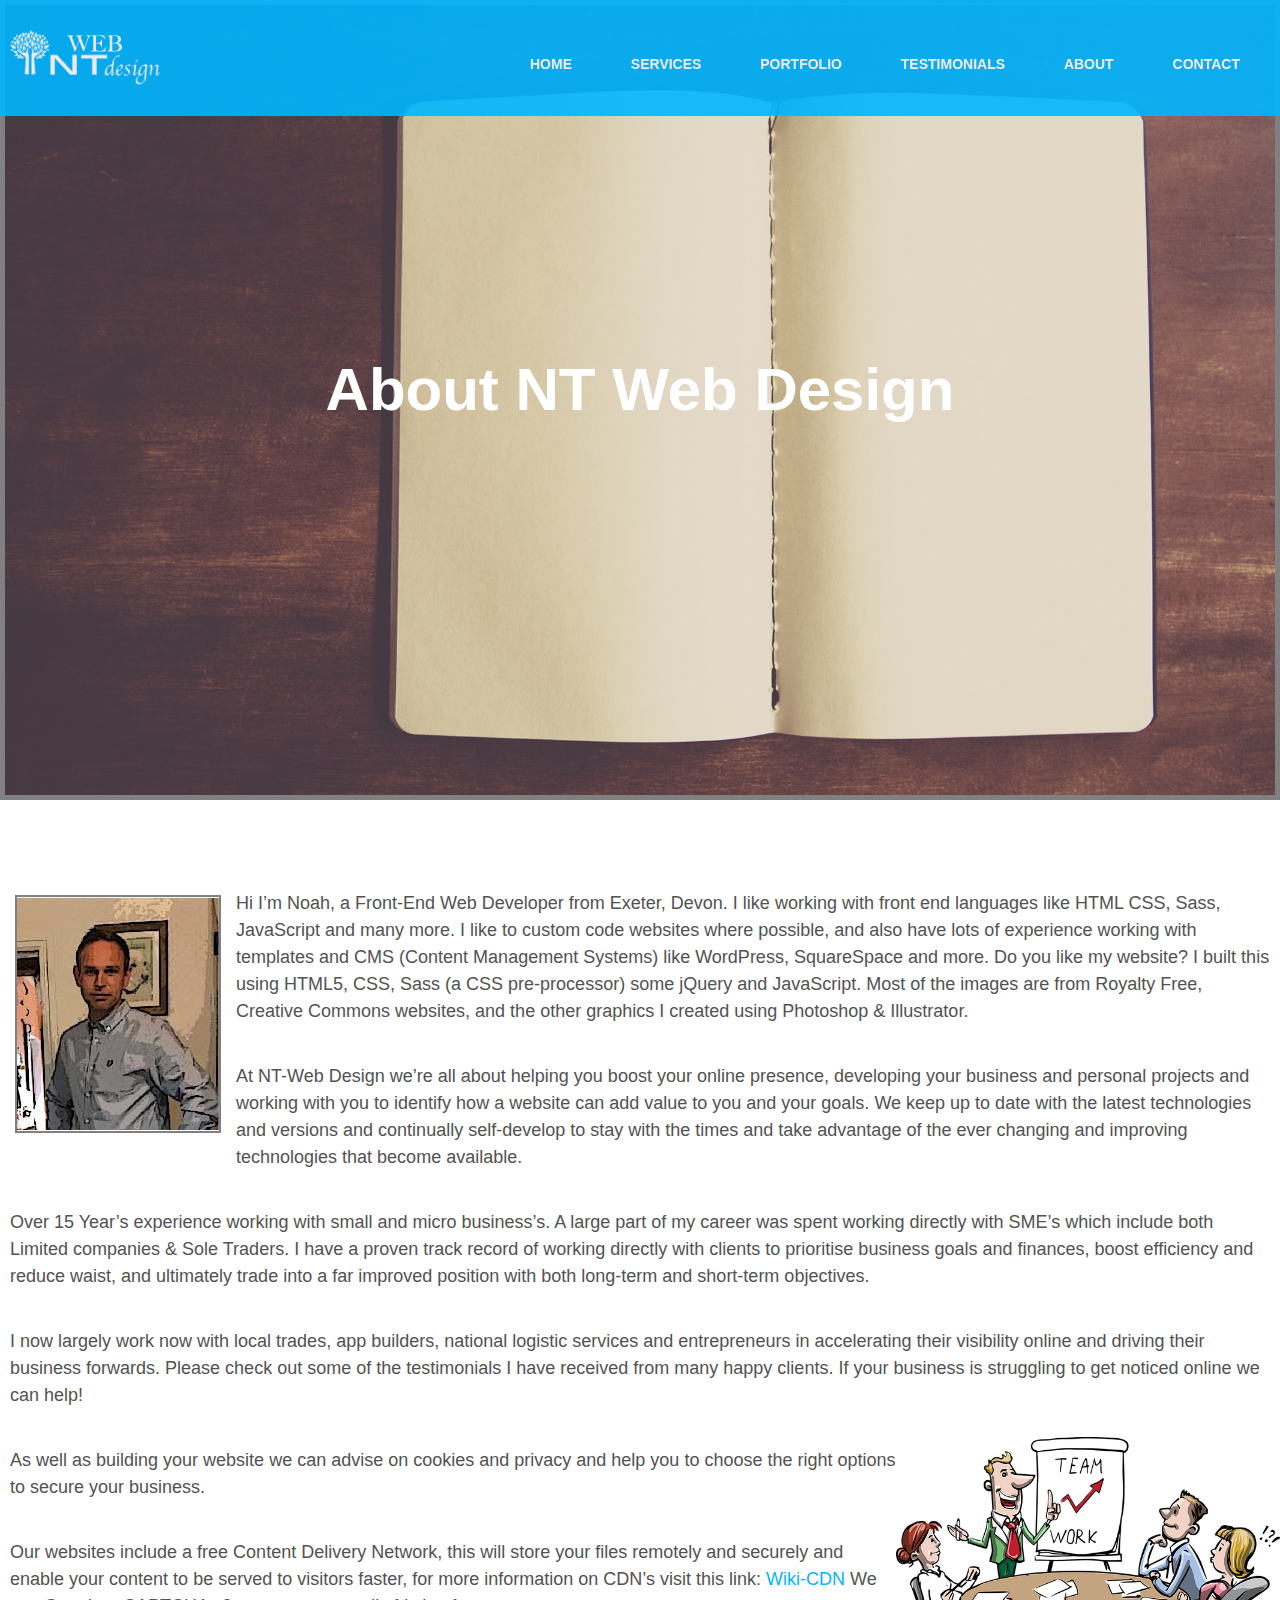
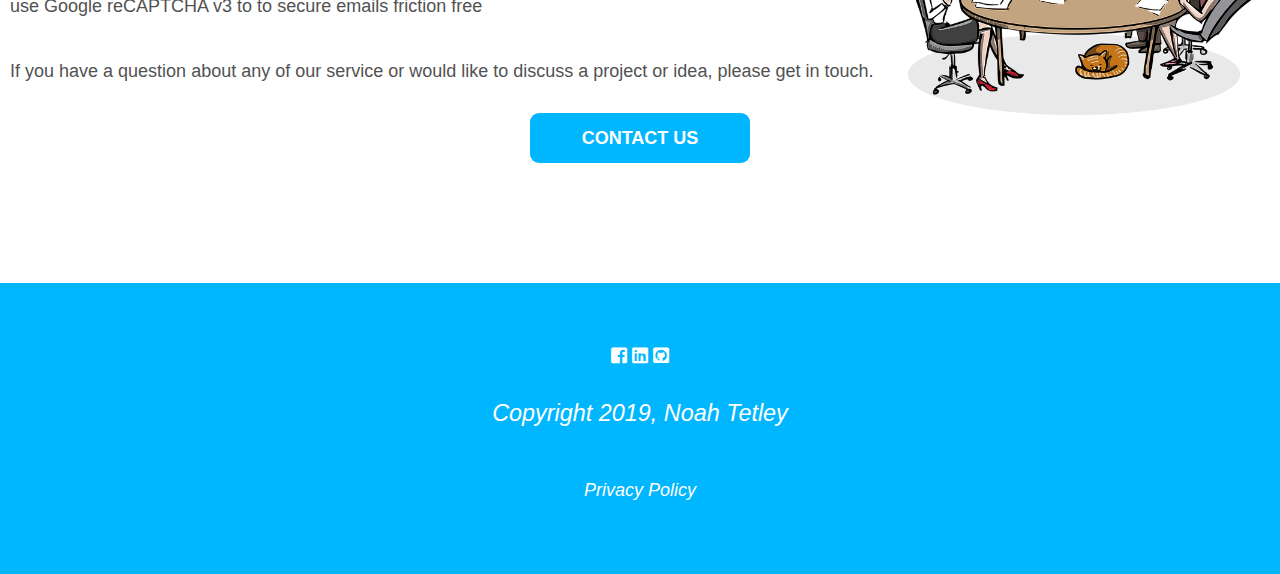
<file: about.html>
<!doctype html>
<html lang="en">
<head>
  <meta charset="utf-8">
  <title>About our web design and development services in Exeter, Devon. Years of expereince working with small business's and projects</title>
  <meta name="viewport" content="width=device-width, initial-scale=1.0">
  <link rel="stylesheet" href="css/styles.css">
  <link href="https://fonts.googleapis.com/css?family=Muli%7CRoboto:400,300,500,700,900" rel="stylesheet">
  <link href="https://fonts.googleapis.com/css?family=Atomic+Age" rel="stylesheet">
  <link href="css/css/fontawesome.min.css" rel="stylesheet">
  <link href="css/css/brands.min.css" rel="stylesheet">
  <link href="css/css/solid.min.css" rel="stylesheet">
</head>
  <body>
    <div class="main-nav" id="navbar">
        <a href="index.html" ><img src="images/ntweb-light.png" class="top-logo" alt="NT Web Design & Development Exeter's Logo"></a>
    <!--hamburger nav menu-->
        <div class="header"></div>
        <input type="checkbox" class="openSidebarMenu" id="openSidebarMenu">
        <label for="openSidebarMenu" class="sidebarIconToggle">
          <span class="spinner diagonal part-1"></span>
          <span class="spinner horizontal"></span>
          <span class="spinner diagonal part-2"></span>
        </label>
        <div class="sidebarMenu" id="menu">
            <ul class="sidebarMenuInner nav-flex">
                <li><a href="index.html">Home</a></li>
                <li><a href="index.html#services">Services</a></li>
                <li><a href="index.html#portfolio">Portfolio</a></li>
                <li><a href="index.html#testimonials">Testimonials</a></li>
                <li><a href="about.html">About</a></li>
                <li><a href="contact.html">Contact</a></li>
            </ul>
       </div>
      </div>

      <header class="about-header">
        <h1>About NT Web Design</h1>
      </header>


    <div class="about-wrapper">
      <div class="about-content">
          <img src="images/noah-profile-effect.jpg" class="profile-img" alt="photo of Noah Tetley front end web developer who works with small businesses">
          <p>Hi I’m Noah, a Front-End Web Developer from Exeter, Devon. I like working with front end languages like HTML CSS, Sass, JavaScript and many more. I like to custom code websites where possible, and also have lots of experience working with templates and CMS (Content Management Systems) like WordPress, SquareSpace and more. Do you like my website? I built this using HTML5, CSS, Sass (a CSS pre-processor) some jQuery and JavaScript. Most of the images are from Royalty Free, Creative Commons websites, and the other graphics I created using Photoshop &amp; Illustrator. </p>
          <p>At NT-Web Design we’re all about helping you boost your online presence, developing your business and personal projects and working with you to identify how a website can add value to you and your goals. We keep up to date with the latest technologies and versions and continually self-develop to stay with the times and take advantage of the ever changing and improving technologies that become available.</p>
          <p>Over 15 Year’s experience working with small and micro business’s. A large part of my career was spent working directly with SME’s which include both Limited companies &amp; Sole Traders. I have a proven track record of working directly with clients to prioritise business goals and finances, boost efficiency and reduce waist, and ultimately trade into a far improved position with both long-term and short-term objectives. </p>
          <p>I now largely work now with local trades, app builders, national logistic services and entrepreneurs in accelerating their visibility online and driving their business forwards. Please check out some of the testimonials I have received from many happy clients. If your business is struggling to get noticed online we can help! </p>
          <img src="images/meeting-1453895_640.png" class="about-img-2" alt="grapic for how a business can achieve success through team work and its web application"> 
          <p>As well as building your website we can advise on cookies and privacy and help you to choose the right options to secure your business. </p>
          <p>Our websites include a free Content Delivery Network, this will store your files remotely and securely and enable your content to be served to visitors faster, for more information on CDN’s visit this link: <a href="https://en.wikipedia.org/wiki/Content_delivery_network" class="wiki-link" target="_blank">Wiki-CDN </a>We use Google reCAPTCHA v3 to to secure emails friction free</p>
          <p>If you have a question about any of our service or would like to discuss a project or idea, please get in touch.</p>
          <div class="custom-btn"><a href="contact.html">Contact us</a></div>
        </div>
      </div>
    <footer>
        <ul>
          <li><a href="https://www.facebook.com/NT-Web-Design-106709707432284/" target="_blank"><i class="fab fa-facebook-square"></i></a></li>
          <!-- <li><a href="#" target="_blank"><i class="fab fa-twitter-square"></i></a></li> -->
          <li><a href="https://linkedin.com/in/noah-tetley-acicm-bb998590" target="_blank"><i class="fab fa-linkedin"></i></a></li>
          <li><a href="https://github.com/tets5441" target="_blank"><i class="fab fa-github-square"></i></a></li>
          <!--  <li><a href="#" target="_blank"><i class="fab fa-instagram"></i></a></li> -->
        </ul>
        <p class="copyright">Copyright 2019, Noah Tetley</p>
        <p><a href="privacy.html">Privacy Policy</a></p> 
    </footer>
    <script src="script.js"></script>
  </body>
</html>
</file>
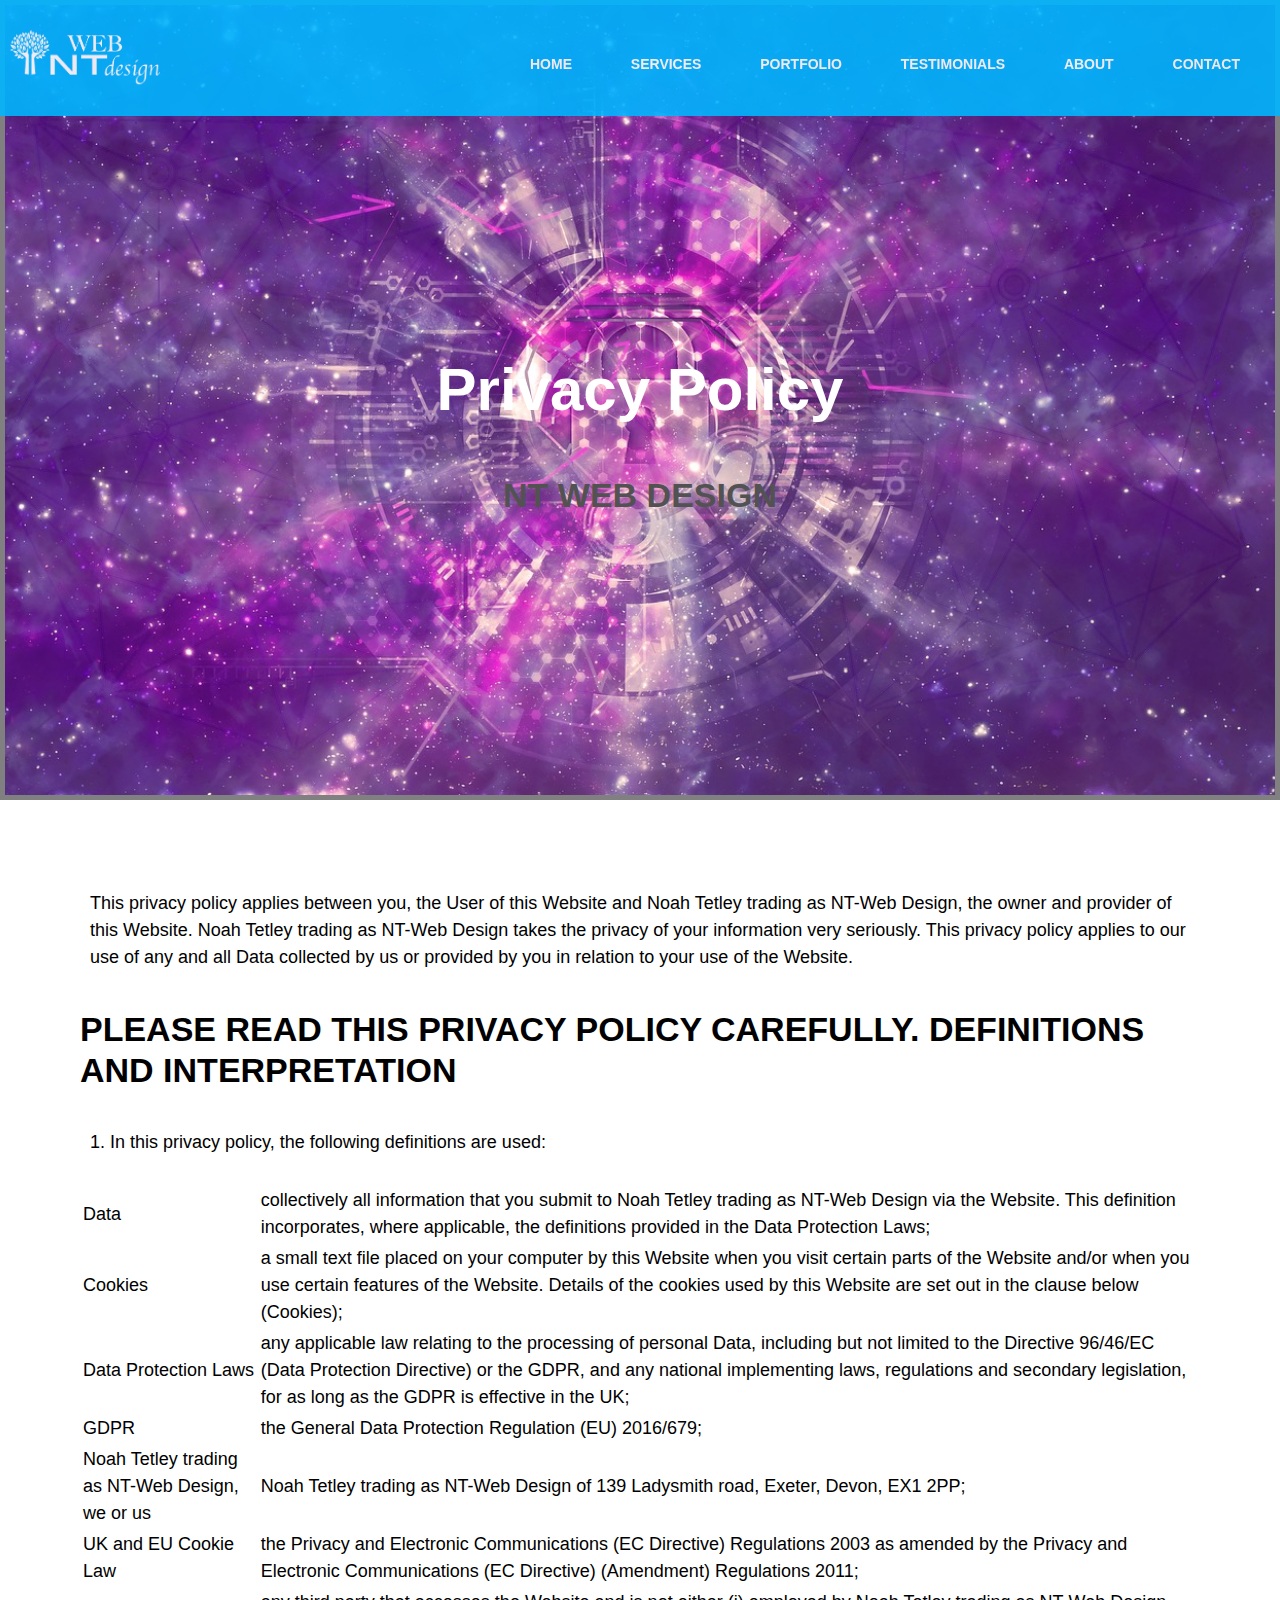
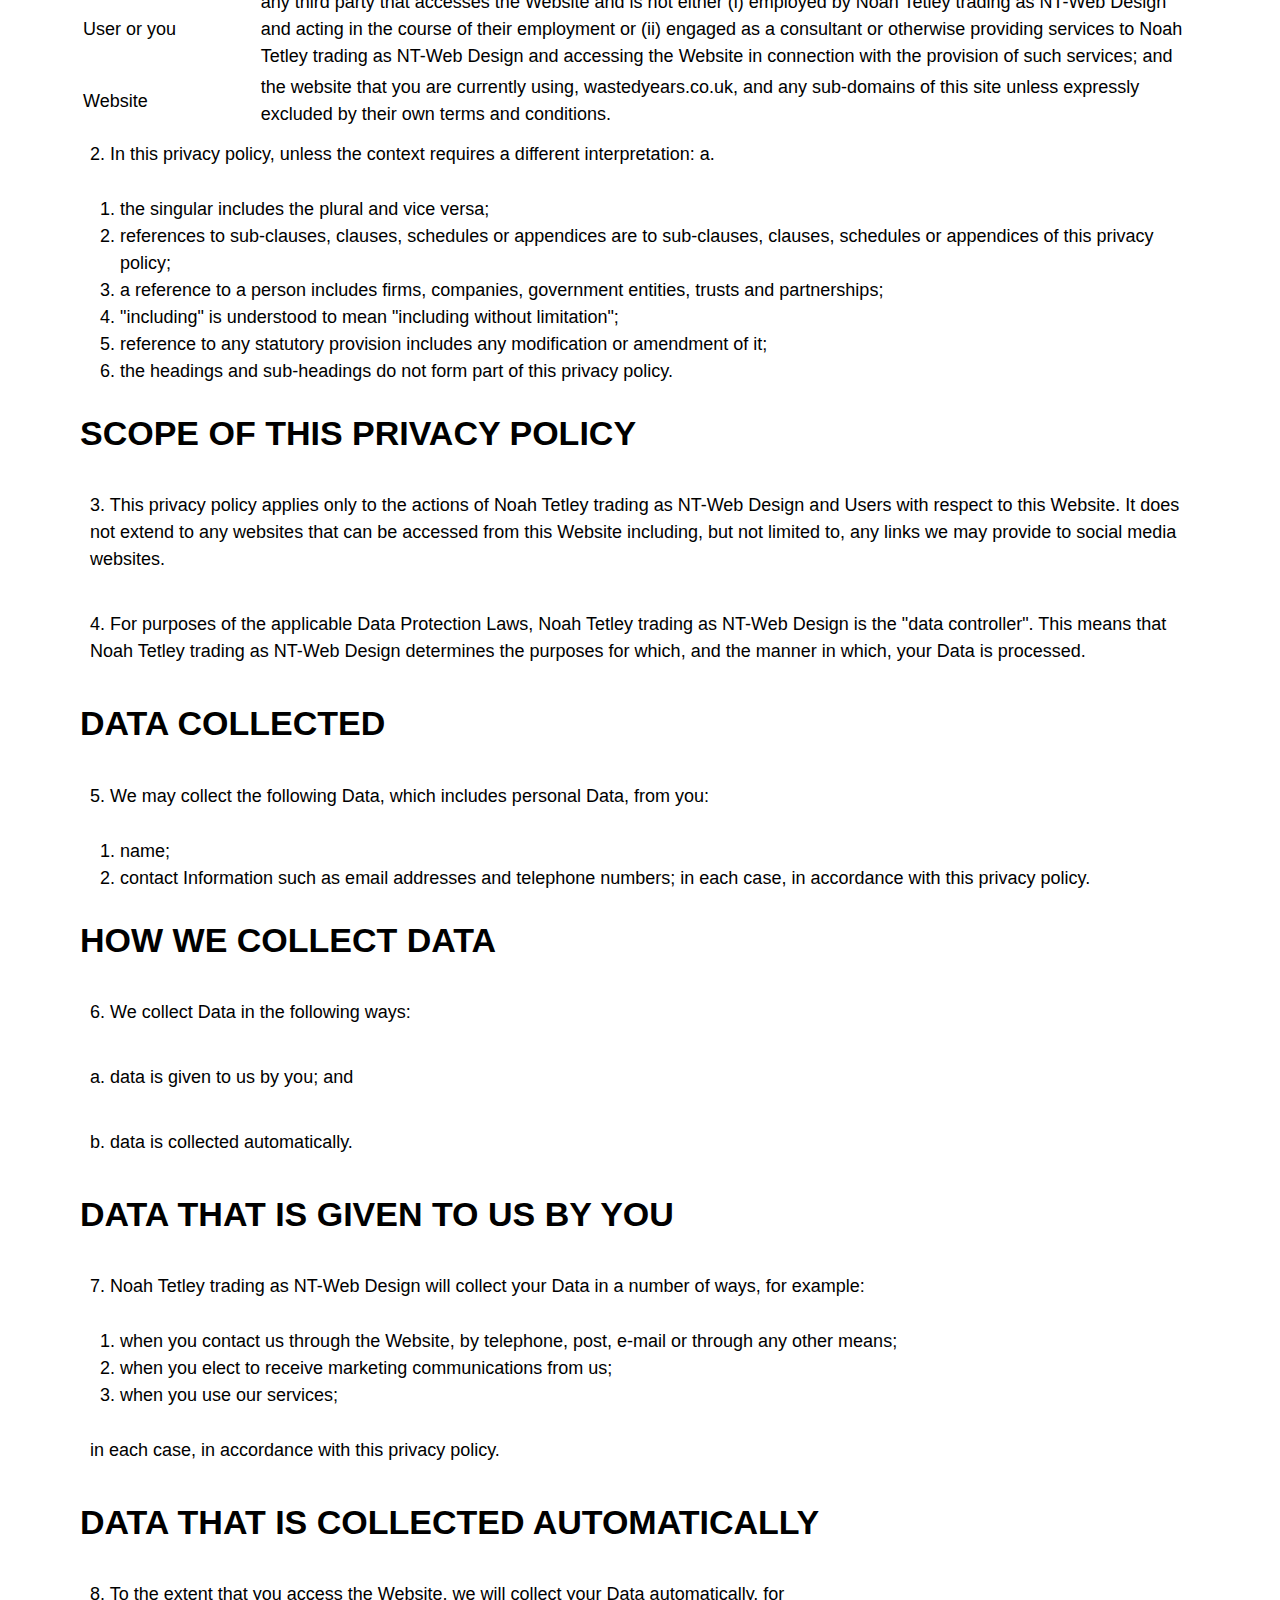
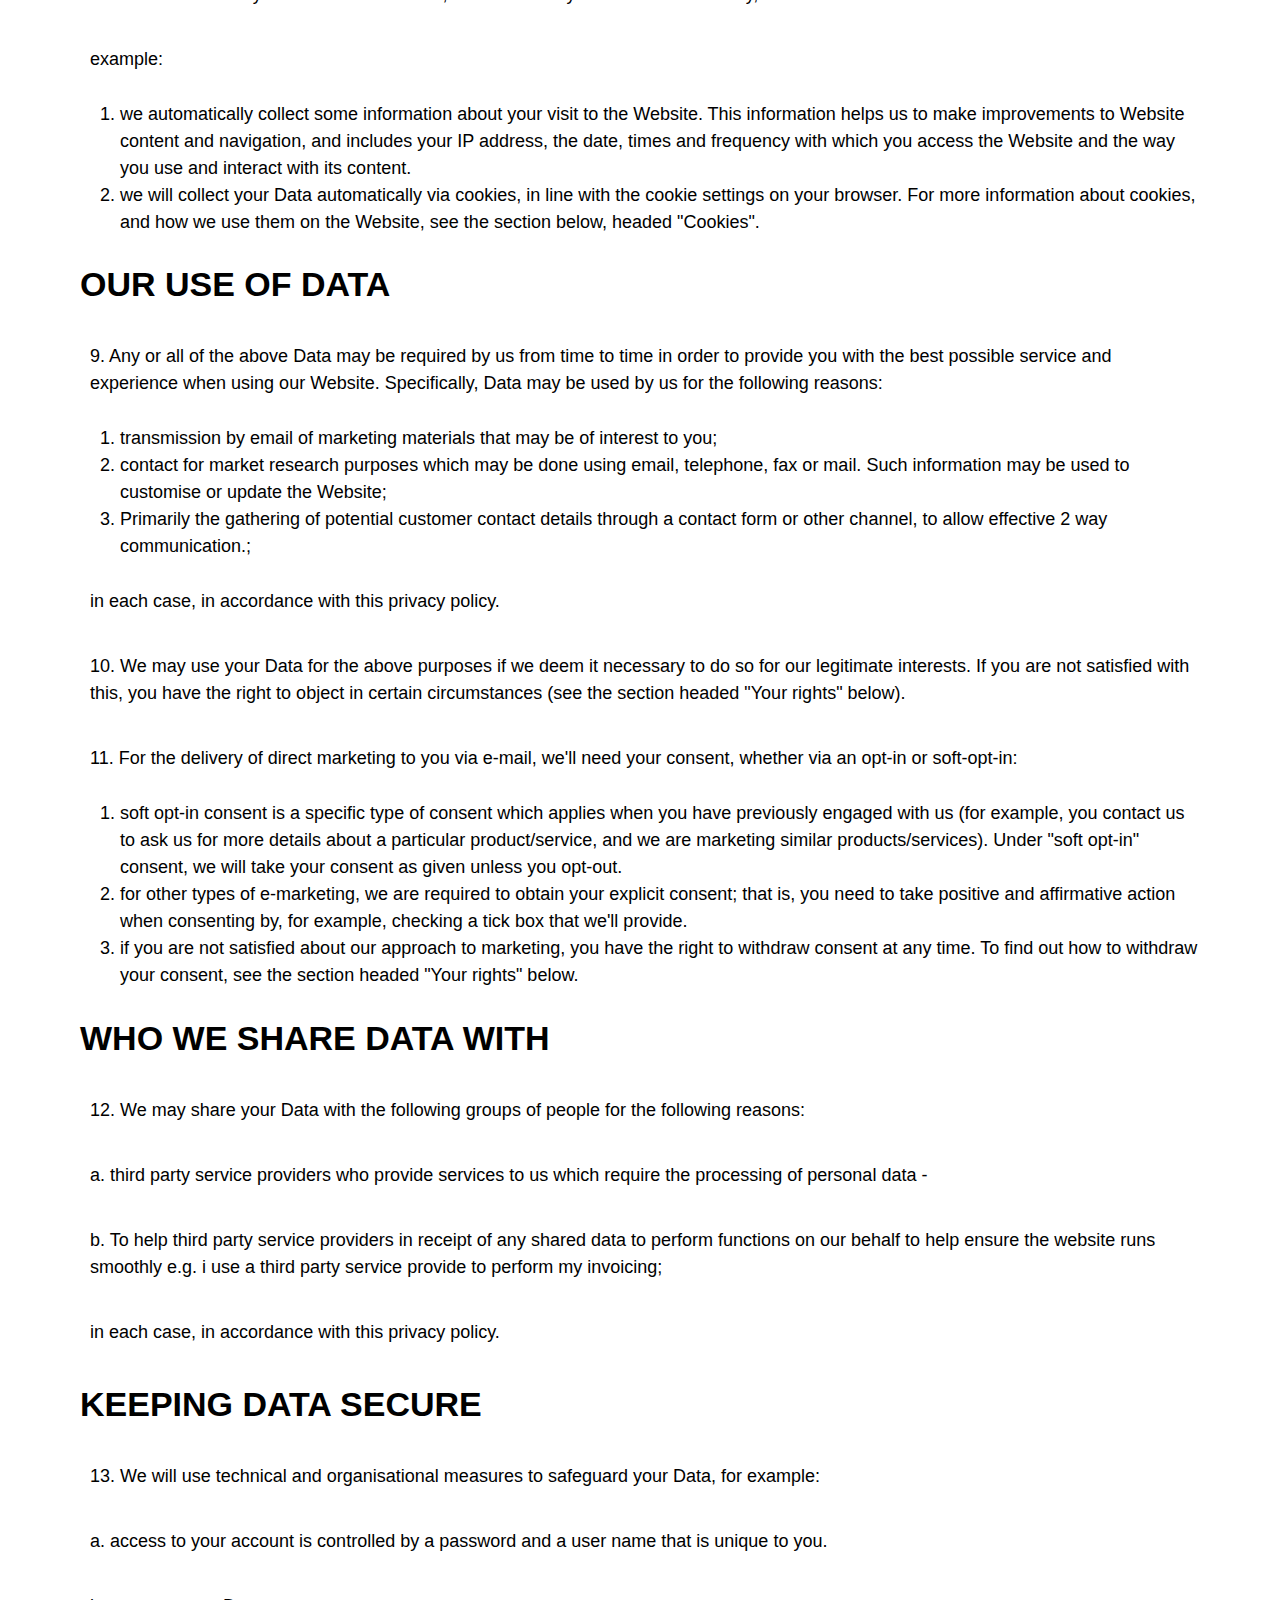
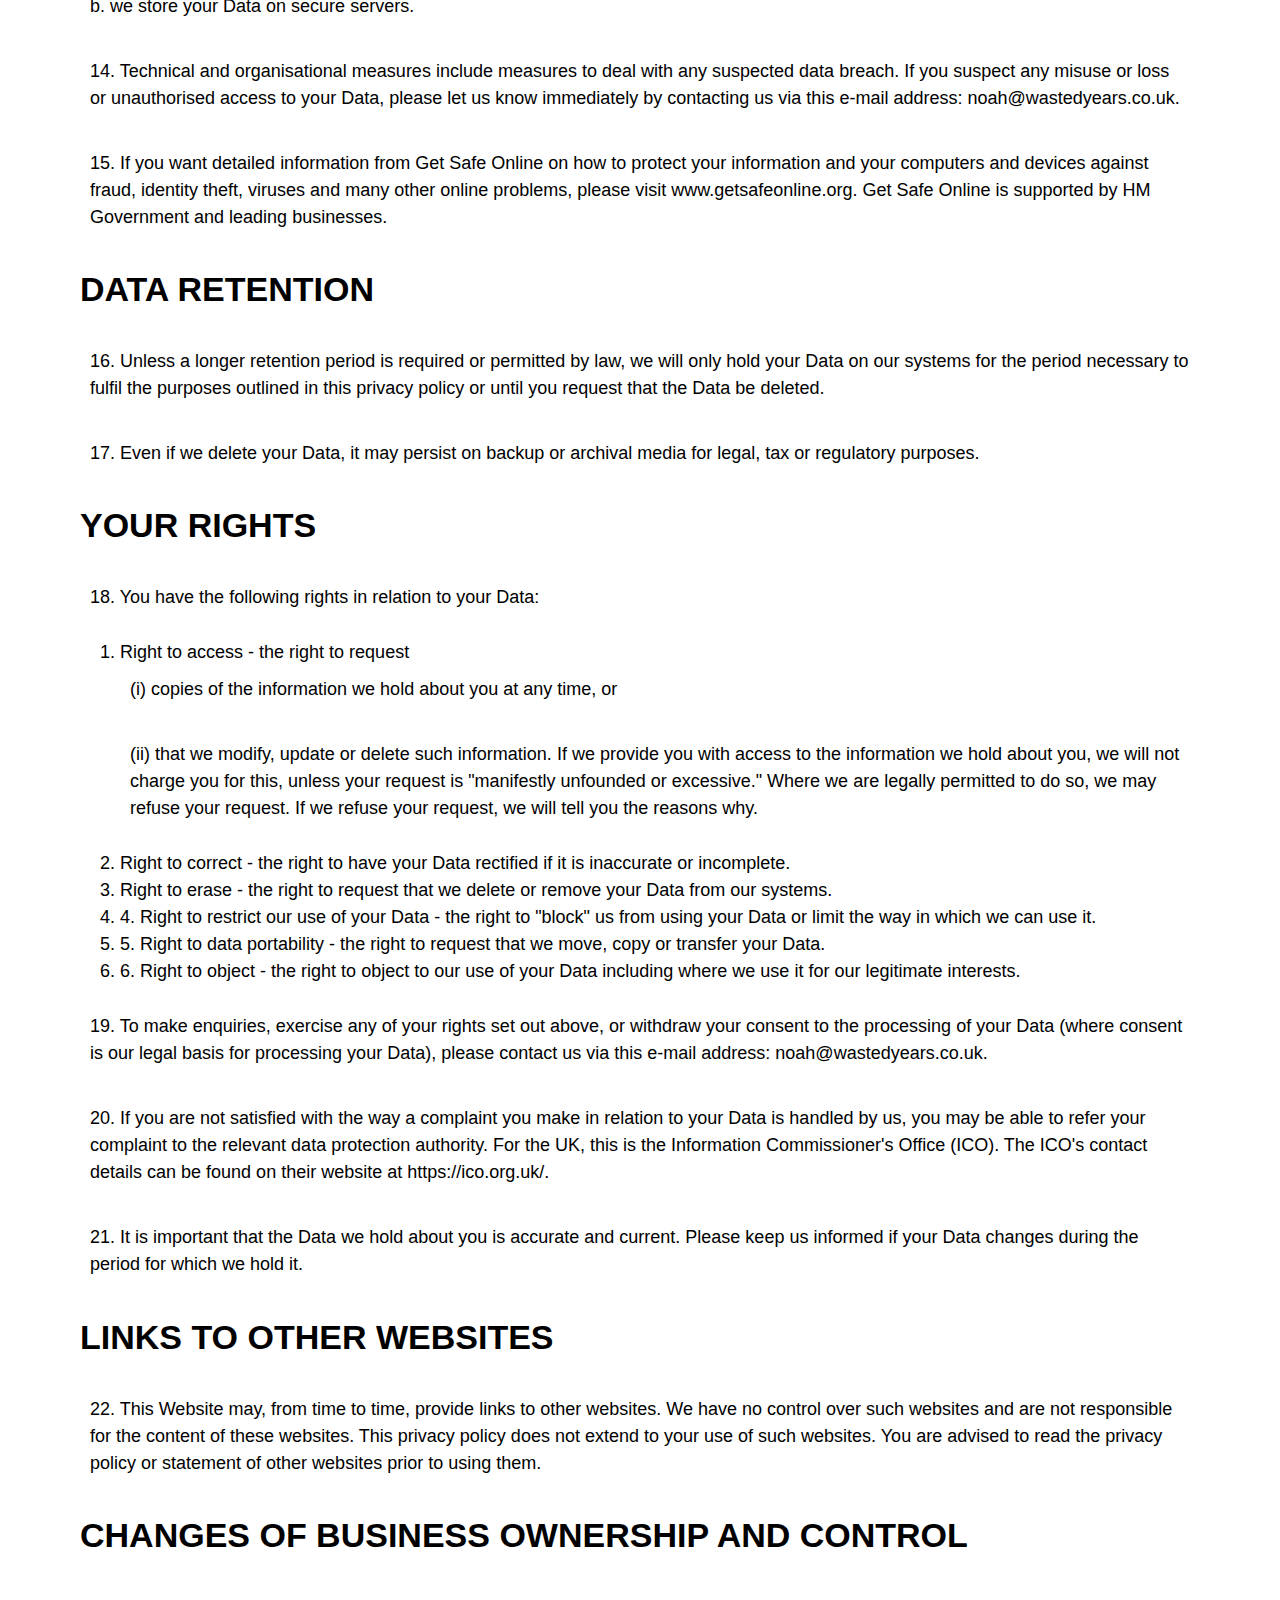
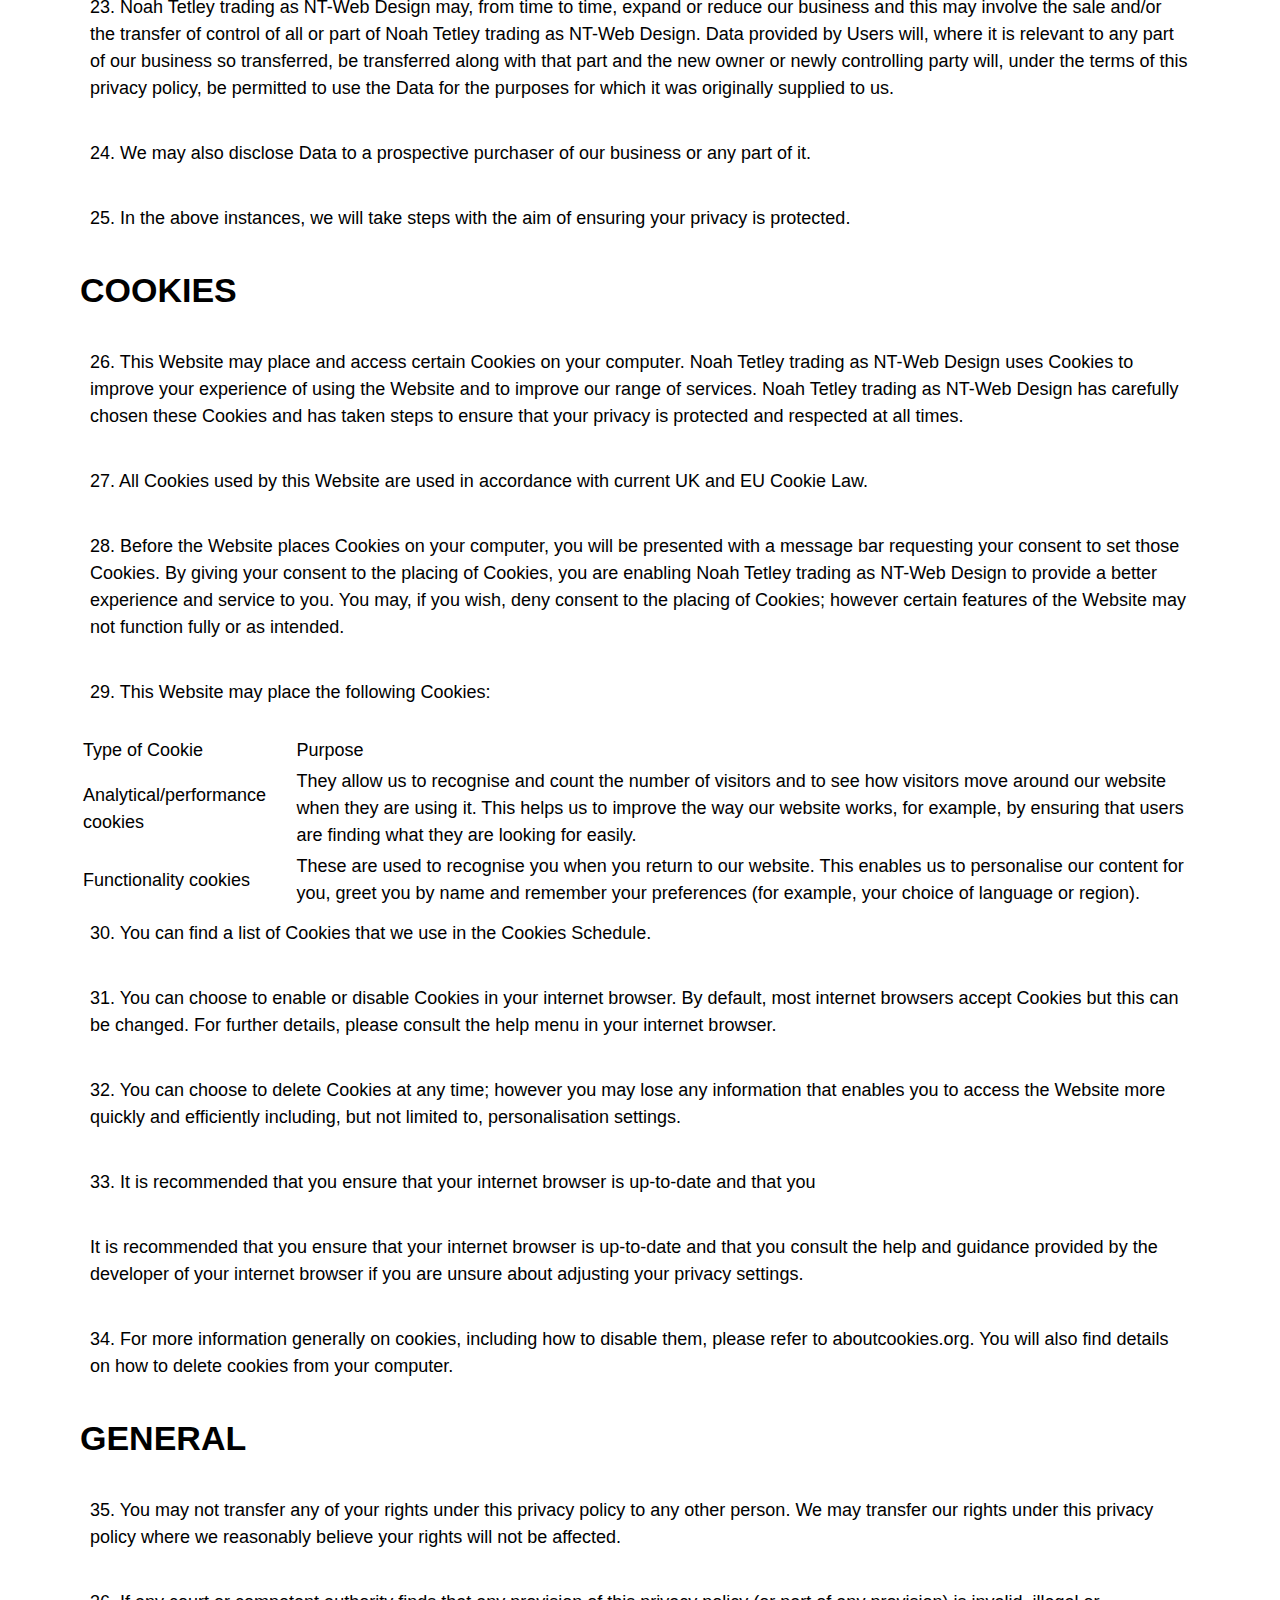
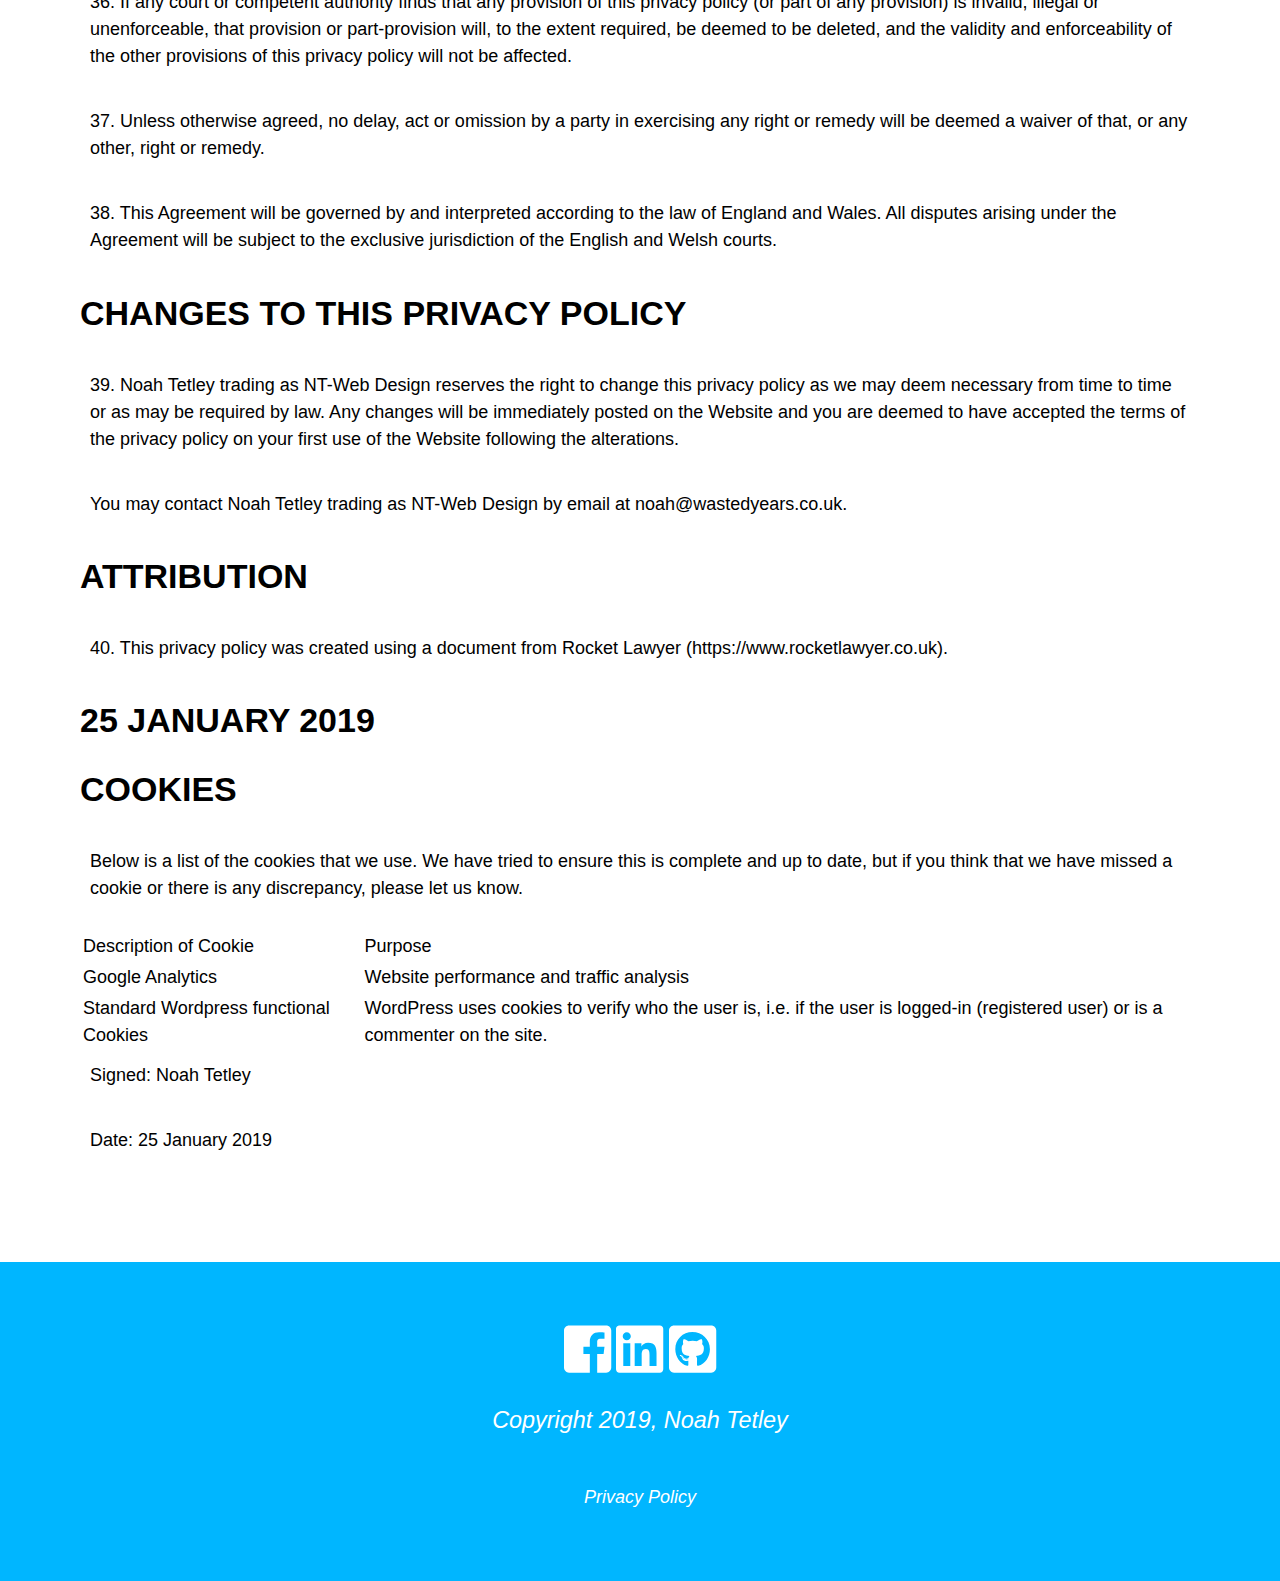
<file: privacy.html>
<!doctype html>
<html lang="en">
<head>
  <meta charset="utf-8">
  <title>NT Web Design Privacy-policy</title>
  <meta name="viewport" content="width=device-width, initial-scale=1.0">
  <link rel="stylesheet" href="css/styles.css">
  <link href="https://fonts.googleapis.com/css?family=Muli%7CRoboto:400,300,500,700,900" rel="stylesheet">
  <link href="https://fonts.googleapis.com/css?family=Atomic+Age" rel="stylesheet">
  <link href="css/css/fontawesome.min.css" rel="stylesheet">
  <link href="css/css/brands.min.css" rel="stylesheet">
  <link href="css/css/solid.min.css" rel="stylesheet">
  <script defer src="js/all.js"></script>
</head>
  <body>
    <div class="main-nav" id="navbar">
        <a href="index.html" ><img src="images/ntweb-light.png" class="top-logo" alt="NT Web Design & Development Exeter's Logo"></a>
    <!--hamburger nav menu-->
        <div class="header"></div>
        <input type="checkbox" class="openSidebarMenu" id="openSidebarMenu">
        <label for="openSidebarMenu" class="sidebarIconToggle">
            <span class="spinner diagonal part-1"></span>
            <span class="spinner horizontal"></span>
            <span class="spinner diagonal part-2"></span>
        </label>
        <div class="sidebarMenu" id="menu">
            <ul class="sidebarMenuInner nav-flex">
                <li><a href="index.html">Home</a></li>
                <li><a href="index.html#services">Services</a></li>
                <li><a href="index.html#portfolio">Portfolio</a></li>
                <li><a href="index.html#testimonials">Testimonials</a></li>
                <li><a href="about.html">About</a></li>
                <li><a href="contact.html">Contact</a></li>
            </ul>
        </div>
    </div>
        <header class="privacy-bg">
            <div class="privacy-headings">
                <h1>Privacy Policy</h1>
                <h2>NT Web Design</h2>
            </div>
        </header>
    </div>
    <div class="privacy-text">
        <p>This privacy policy applies between you, the User of this Website and Noah Tetley trading as NT-Web Design, the owner and provider of this Website. Noah Tetley trading as NT-Web Design takes the privacy of your information very seriously. This privacy policy applies to our use of any and all Data collected by us or provided by you in relation to your use of the Website. </p>
        <h2>Please read this privacy policy carefully. Definitions and interpretation </h2>
        <p>1. In this privacy policy, the following definitions are used: </p>
        <table>
            <tr>
                <td>Data</td>
                <td>collectively all information that you submit to Noah Tetley trading as NT-Web Design via the Website. This definition incorporates, where applicable, the definitions provided in the Data Protection Laws; </td>
            </tr>
            <tr>
                <td>Cookies</td>
                <td>a small text file placed on your computer by this Website when you visit certain parts of the Website and/or when you use certain features of the Website. Details of the cookies used by this Website are set out in the clause below (Cookies); </td>
            </tr>
            <tr>
                <td>Data Protection Laws </td>
                <td>any applicable law relating to the processing of personal Data, including but not limited to the Directive 96/46/EC (Data Protection Directive) or the GDPR, and any national implementing laws, regulations and secondary legislation, for as long as the GDPR is effective in the UK; </td>
            </tr>
            <tr>
                <td>GDPR</td>
                <td>the General Data Protection Regulation (EU) 2016/679; </td>
            </tr>
            <tr>
                <td>Noah Tetley trading as NT-Web Design, we or us </td>
                <td>Noah Tetley trading as NT-Web Design of 139 Ladysmith road, Exeter, Devon, EX1 2PP;</td>
            </tr>
            <tr>
                <td>UK and EU Cookie Law </td>
                <td>the Privacy and Electronic Communications (EC Directive) Regulations 2003 as amended by the Privacy and Electronic Communications (EC Directive) (Amendment) Regulations 2011; </td>
            </tr>
            <tr>
                <td>User or you </td>
                <td>any third party that accesses the Website and is not either (i) employed by Noah Tetley trading as NT-Web Design and acting in the course of their employment or (ii) engaged as a consultant or otherwise providing services to Noah Tetley trading as NT-Web Design and accessing the Website in connection with the provision of such services; and </td>
            </tr>
             <tr>
                <td>Website</td>
                <td>the website that you are currently using, wastedyears.co.uk, and any sub-domains of this site unless expressly excluded by their own terms and conditions. </td>
            </tr>
        </table>
        <p>2. In this privacy policy, unless the context requires a different interpretation: a. </p>
        <ol>
            <li>the singular includes the plural and vice versa; </li>
            <li>references to sub-clauses, clauses, schedules or appendices are to sub-clauses, clauses, schedules or appendices of this privacy policy; </li>
            <li>a reference to a person includes firms, companies, government entities, trusts and partnerships; </li>
            <li>"including" is understood to mean "including without limitation"; </li>
            <li>reference to any statutory provision includes any modification or amendment of it; </li>
            <li>the headings and sub-headings do not form part of this privacy policy. </li>
        </ol>
        <h2>Scope of this privacy policy </h2>
        <p>3.	This privacy policy applies only to the actions of Noah Tetley trading as NT-Web Design and Users with respect to this Website. It does not extend to any websites that can be accessed from this Website including, but not limited to, any links we may provide to social media websites. </p>
        <p>4.	For purposes of the applicable Data Protection Laws, Noah Tetley trading as NT-Web Design is the "data controller". This means that Noah Tetley trading as NT-Web Design determines the purposes for which, and the manner in which, your Data is processed. </p>
        <h2>Data collected </h2>
        <p>5. We may collect the following Data, which includes personal Data, from you: </p>
        <ol>
            <li>name;</li>
            <li>contact Information such as email addresses and telephone numbers; in each case, in accordance with this privacy policy. </li>
        </ol>
        <h2>How we collect Data </h2>
        <p>6. We collect Data in the following ways:</p>
        <p>a. data is given to us by you; and</p>
        <p>b. data is collected automatically. </p>
        <h2>Data that is given to us by you </h2>
        <p>7. Noah Tetley trading as NT-Web Design will collect your Data in a number of ways, for example: </p>
        <ol>
            <li>when you contact us through the Website, by telephone, post, e-mail or through any other means; </li>
            <li>when you elect to receive marketing communications from us; </li>
            <li>when you use our services; </li>
        </ol>
        <p>in each case, in accordance with this privacy policy. </p>
        <h2>Data that is collected automatically </h2>
        <p>8. To the extent that you access the Website, we will collect your Data automatically, for </p>
        <p>example:</p>
        <ol>
            <li>we automatically collect some information about your visit to the Website. This information helps us to make improvements to Website content and navigation, and includes your IP address, the date, times and frequency with which you access the Website and the way you use and interact with its content. </li>
            <li>we will collect your Data automatically via cookies, in line with the cookie settings on your browser. For more information about cookies, and how we use them on the Website, see the section below, headed "Cookies". </li>
        </ol>
        <h2>Our use of Data </h2>
        <p>9.	Any or all of the above Data may be required by us from time to time in order to provide you with the best possible service and experience when using our Website. Specifically, Data may be used by us for the following reasons: </p>
        <ol>
            <li>transmission by email of marketing materials that may be of interest to you; </li>
            <li>contact for market research purposes which may be done using email, telephone, fax or mail. Such information may be used to customise or update the Website; </li>
            <li>Primarily the gathering of potential customer contact details through a contact form or other channel, to allow effective 2 way communication.; </li>
        </ol>
        <p>in each case, in accordance with this privacy policy. </p>
        <p>10.	We may use your Data for the above purposes if we deem it necessary to do so for our legitimate interests. If you are not satisfied with this, you have the right to object in certain circumstances (see the section headed "Your rights" below). </p>
        <p>11.	For the delivery of direct marketing to you via e-mail, we'll need your consent, whether via an opt-in or soft-opt-in: </p>
        <ol>
            <li>soft opt-in consent is a specific type of consent which applies when you have previously engaged with us (for example, you contact us to ask us for more details about a particular product/service, and we are marketing similar products/services). Under "soft opt-in" consent, we will take your consent as given unless you opt-out. </li>
            <li>for other types of e-marketing, we are required to obtain your explicit consent; that is, you need to take positive and affirmative action when consenting by, for example, checking a tick box that we'll provide. </li>
            <li>if you are not satisfied about our approach to marketing, you have the right to withdraw consent at any time. To find out how to withdraw your consent, see the section headed "Your rights" below. </li>
        </ol>
        <h2>Who we share Data with </h2>
        <p>12. We may share your Data with the following groups of people for the following reasons: </p>
        <p>a. third party service providers who provide services to us which require the processing of personal data - </p>
        <p>b. To help third party service providers in receipt of any shared data to perform functions on our behalf to help ensure the website runs smoothly e.g. i use a third party service provide to perform my invoicing; </p>
        <p>in each case, in accordance with this privacy policy. </p>
        <h2>Keeping Data secure </h2>
        <p>13.	We will use technical and organisational measures to safeguard your Data, for example:</p>
        <p>a. access to your account is controlled by a password and a user name that is unique to you. </p>
        <p>b. we store your Data on secure servers. </p>
        <p>14.	Technical and organisational measures include measures to deal with any suspected data breach. If you suspect any misuse or loss or unauthorised access to your Data, please let us know immediately by contacting us via this e-mail address: noah@wastedyears.co.uk. </p>
        <p>15.	If you want detailed information from Get Safe Online on how to protect your information and your computers and devices against fraud, identity theft, viruses and many other online problems, please visit www.getsafeonline.org. Get Safe Online is supported by HM Government and leading businesses. </p>
        <h2>Data retention </h2>
        <p>16.	Unless a longer retention period is required or permitted by law, we will only hold your Data on our systems for the period necessary to fulfil the purposes outlined in this privacy policy or until you request that the Data be deleted. </p>
        <p>17.	Even if we delete your Data, it may persist on backup or archival media for legal, tax or regulatory purposes. </p>
        <h2>Your rights </h2>
        <p>18.	You have the following rights in relation to your Data: </p>
        <ol>
            <li>Right to access - the right to request </li>
                <p>(i) copies of the information we hold about you at any time, or </p>
                <p>(ii) that we modify, update or delete such information. If we provide you with access to the information we hold about you, we will not charge you for this, unless your request is "manifestly unfounded or excessive." Where we are legally permitted to do so, we may refuse your request. If we refuse your request, we will tell you the reasons why. </p>
            <li>Right to correct - the right to have your Data rectified if it is inaccurate or incomplete. </li>
            <li>Right to erase - the right to request that we delete or remove your Data from our systems. </li>
            <li>4.	Right to restrict our use of your Data - the right to "block" us from using your Data or limit the way in which we can use it. </li>
            <li>5.	Right to data portability - the right to request that we move, copy or transfer your Data. </li>
            <li>6.	Right to object - the right to object to our use of your Data including where we use it for our legitimate interests. </li>
        </ol>
        <P>19.	To make enquiries, exercise any of your rights set out above, or withdraw your consent to the processing of your Data (where consent is our legal basis for processing your Data), please contact us via this e-mail address: noah@wastedyears.co.uk. </P>
        <p>20.	If you are not satisfied with the way a complaint you make in relation to your Data is handled by us, you may be able to refer your complaint to the relevant data protection authority. For the UK, this is the Information Commissioner's Office (ICO). The ICO's contact details can be found on their website at https://ico.org.uk/. </p>
        <p>21.	It is important that the Data we hold about you is accurate and current. Please keep us informed if your Data changes during the period for which we hold it. </p>
        <h2>Links to other websites </h2>
        <p>22. This Website may, from time to time, provide links to other websites. We have no control over such websites and are not responsible for the content of these websites. This privacy policy does not extend to your use of such websites. You are advised to read the privacy policy or statement of other websites prior to using them. </p>
        <h2>Changes of business ownership and control </h2>
        <P>23.	Noah Tetley trading as NT-Web Design may, from time to time, expand or reduce our business and this may involve the sale and/or the transfer of control of all or part of Noah Tetley trading as NT-Web Design. Data provided by Users will, where it is relevant to any part of our business so transferred, be transferred along with that part and the new owner or newly controlling party will, under the terms of this privacy policy, be permitted to use the Data for the purposes for which it was originally supplied to us. </P>
        <p>24.	We may also disclose Data to a prospective purchaser of our business or any part of it. </p>
        <p>25.	In the above instances, we will take steps with the aim of ensuring your privacy is protected. </p>
        <h2>Cookies </h2>
        <p>26.	This Website may place and access certain Cookies on your computer. Noah Tetley trading as NT-Web Design uses Cookies to improve your experience of using the Website and to improve our range of services. Noah Tetley trading as NT-Web Design has carefully chosen these Cookies and has taken steps to ensure that your privacy is protected and respected at all times. </p>
        <p>27.	All Cookies used by this Website are used in accordance with current UK and EU Cookie Law. </p>
        <p>28.	Before the Website places Cookies on your computer, you will be presented with a message bar requesting your consent to set those Cookies. By giving your consent to the placing of Cookies, you are enabling Noah Tetley trading as NT-Web Design to provide a better experience and service to you. You may, if you wish, deny consent to the placing of Cookies; however certain features of the Website may not function fully or as intended. </p>
        <p>29.	This Website may place the following Cookies: </p>
        <table>
            <tr>
                <td>Type of Cookie </td>
                <td>Purpose </td>
            </tr>
            <tr>
                <td>Analytical/performance cookies  </td>
                <td>They allow us to recognise and count the number of visitors and to see how visitors move around our website when they are using it. This helps us to improve the way our website works, for example, by ensuring that users are finding what they are looking for easily. </td>
            </tr>
            <tr>
                <td>Functionality cookies  </td>
                <td>These are used to recognise you when you return to our website. This enables us to personalise our content for you, greet you by name and remember your preferences (for example, your choice of language or region). </td>
            </tr>
        </table>
        <p>30.	You can find a list of Cookies that we use in the Cookies Schedule. </p>
        <p>31.	You can choose to enable or disable Cookies in your internet browser. By default, most internet browsers accept Cookies but this can be changed. For further details, please consult the help menu in your internet browser. </p>
        <p>32.	You can choose to delete Cookies at any time; however you may lose any information that enables you to access the Website more quickly and efficiently including, but not limited to, personalisation settings. </p>
        <p>33.	It is recommended that you ensure that your internet browser is up-to-date and that you </p>
        <p>It is recommended that you ensure that your internet browser is up-to-date and that you consult the help and guidance provided by the developer of your internet browser if you are unsure about adjusting your privacy settings. </p>
        <p>34. For more information generally on cookies, including how to disable them, please refer to aboutcookies.org. You will also find details on how to delete cookies from your computer. </p>
        <h2>General </h2>
        <p>35.	You may not transfer any of your rights under this privacy policy to any other person. We may transfer our rights under this privacy policy where we reasonably believe your rights will not be affected. </p>
        <p>36.	If any court or competent authority finds that any provision of this privacy policy (or part of any provision) is invalid, illegal or unenforceable, that provision or part-provision will, to the extent required, be deemed to be deleted, and the validity and enforceability of the other provisions of this privacy policy will not be affected. </p>
        <p>37.	Unless otherwise agreed, no delay, act or omission by a party in exercising any right or remedy will be deemed a waiver of that, or any other, right or remedy. </p>
        <p>38.	This Agreement will be governed by and interpreted according to the law of England and Wales. All disputes arising under the Agreement will be subject to the exclusive jurisdiction of the English and Welsh courts. </p>
        <h2>Changes to this privacy policy </h2>
        <p>39. Noah Tetley trading as NT-Web Design reserves the right to change this privacy policy as we may deem necessary from time to time or as may be required by law. Any changes will be immediately posted on the Website and you are deemed to have accepted the terms of the privacy policy on your first use of the Website following the alterations. </p>
        <p>You may contact Noah Tetley trading as NT-Web Design by email at noah@wastedyears.co.uk. </p>
        <h2>Attribution </h2>
        <p>40. This privacy policy was created using a document from Rocket Lawyer (https://www.rocketlawyer.co.uk).</p>
        <h2>25 January 2019 </h2>
        <h2>Cookies </h2>
        <p>Below is a list of the cookies that we use. We have tried to ensure this is complete and up to date, but if you think that we have missed a cookie or there is any discrepancy, please let us know. </p>
        <table>
            <tr>
                <td>Description of Cookie </td>
                <td>Purpose</td>
            </tr>
            <tr>
                <td>Google Analytics </td>
                <td>Website performance and traffic analysis</td>
            </tr>
            <tr>
                <td>Standard Wordpress functional Cookies</td>
                <td>WordPress uses cookies to verify who the user is, i.e. if the user is logged-in (registered user) or is a commenter on the site. </td>
            </tr>
        </table>
        <p>Signed: Noah Tetley</p>
        <p>Date: 25 January 2019</p>
    </div>
    <footer>
        <ul>
            <li><a href="https://www.facebook.com/NT-Web-Design-106709707432284/" target="_blank"><i class="fab fa-facebook-square"></i></a></li>
            <!-- <li><a href="#" target="_blank"><i class="fab fa-twitter-square"></i></a></li> -->
            <li><a href="https://linkedin.com/in/noah-tetley-acicm-bb998590" target="_blank"><i class="fab fa-linkedin"></i></a></li>
            <li><a href="https://github.com/tets5441" target="_blank"><i class="fab fa-github-square"></i></a></li>
            <!--  <li><a href="#" target="_blank"><i class="fab fa-instagram"></i></a></li> -->
        </ul>
      <p class="copyright">Copyright 2019, Noah Tetley</p>
      <p><a href="privacy.html">Privacy Policy</a></p> 
    </footer>
  </body>
  </html>
</file>
<file: css/styles.css>
/*! normalize.css v8.0.0 | MIT License | github.com/necolas/normalize.css */
/* Document
   ========================================================================== */
/**
 * 1. Correct the line height in all browsers.
 * 2. Prevent adjustments of font size after orientation changes in iOS.
 */
html {
  line-height: 1.15;
  /* 1 */
  -webkit-text-size-adjust: 100%;
  /* 2 */ }

/* Sections
   ========================================================================== */
/**
 * Remove the margin in all browsers.
 */
body {
  margin: 0; }

/**
 * Correct the font size and margin on `h1` elements within `section` and
 * `article` contexts in Chrome, Firefox, and Safari.
 */
h1 {
  font-size: 2em;
  margin: 0.67em 0; }

/* Grouping content
   ========================================================================== */
/**
 * 1. Add the correct box sizing in Firefox.
 * 2. Show the overflow in Edge and IE.
 */
hr {
  box-sizing: content-box;
  /* 1 */
  height: 0;
  /* 1 */
  overflow: visible;
  /* 2 */ }

/**
 * 1. Correct the inheritance and scaling of font size in all browsers.
 * 2. Correct the odd `em` font sizing in all browsers.
 */
pre {
  font-family: monospace, monospace;
  /* 1 */
  font-size: 1em;
  /* 2 */ }

/* Text-level semantics
   ========================================================================== */
/**
 * Remove the gray background on active links in IE 10.
 */
a {
  background-color: transparent; }

/**
 * 1. Remove the bottom border in Chrome 57-
 * 2. Add the correct text decoration in Chrome, Edge, IE, Opera, and Safari.
 */
abbr[title] {
  border-bottom: none;
  /* 1 */
  text-decoration: underline;
  /* 2 */
  text-decoration: underline dotted;
  /* 2 */ }

/**
 * Add the correct font weight in Chrome, Edge, and Safari.
 */
b,
strong {
  font-weight: bolder; }

/**
 * 1. Correct the inheritance and scaling of font size in all browsers.
 * 2. Correct the odd `em` font sizing in all browsers.
 */
code,
kbd,
samp {
  font-family: monospace, monospace;
  /* 1 */
  font-size: 1em;
  /* 2 */ }

/**
 * Add the correct font size in all browsers.
 */
small {
  font-size: 80%; }

/**
 * Prevent `sub` and `sup` elements from affecting the line height in
 * all browsers.
 */
sub,
sup {
  font-size: 75%;
  line-height: 0;
  position: relative;
  vertical-align: baseline; }

sub {
  bottom: -0.25em; }

sup {
  top: -0.5em; }

/* Embedded content
   ========================================================================== */
/**
 * Remove the border on images inside links in IE 10.
 */
img {
  border-style: none; }

/* Forms
   ========================================================================== */
/**
 * 1. Change the font styles in all browsers.
 * 2. Remove the margin in Firefox and Safari.
 */
button,
input,
optgroup,
select,
textarea {
  font-family: inherit;
  /* 1 */
  font-size: 100%;
  /* 1 */
  line-height: 1.15;
  /* 1 */
  margin: 0;
  /* 2 */ }

/**
 * Show the overflow in IE.
 * 1. Show the overflow in Edge.
 */
button,
input {
  /* 1 */
  overflow: visible; }

/**
 * Remove the inheritance of text transform in Edge, Firefox, and IE.
 * 1. Remove the inheritance of text transform in Firefox.
 */
button,
select {
  /* 1 */
  text-transform: none; }

/**
 * Correct the inability to style clickable types in iOS and Safari.
 */
button,
[type="button"],
[type="reset"],
[type="submit"] {
  -webkit-appearance: button; }

/**
 * Remove the inner border and padding in Firefox.
 */
button::-moz-focus-inner,
[type="button"]::-moz-focus-inner,
[type="reset"]::-moz-focus-inner,
[type="submit"]::-moz-focus-inner {
  border-style: none;
  padding: 0; }

/**
 * Restore the focus styles unset by the previous rule.
 */
button:-moz-focusring,
[type="button"]:-moz-focusring,
[type="reset"]:-moz-focusring,
[type="submit"]:-moz-focusring {
  outline: 1px dotted ButtonText; }

/**
 * Correct the padding in Firefox.
 */
fieldset {
  padding: 0.35em 0.75em 0.625em; }

/**
 * 1. Correct the text wrapping in Edge and IE.
 * 2. Correct the color inheritance from `fieldset` elements in IE.
 * 3. Remove the padding so developers are not caught out when they zero out
 *    `fieldset` elements in all browsers.
 */
legend {
  box-sizing: border-box;
  /* 1 */
  color: inherit;
  /* 2 */
  display: table;
  /* 1 */
  max-width: 100%;
  /* 1 */
  padding: 0;
  /* 3 */
  white-space: normal;
  /* 1 */ }

/**
 * Add the correct vertical alignment in Chrome, Firefox, and Opera.
 */
progress {
  vertical-align: baseline; }

/**
 * Remove the default vertical scrollbar in IE 10+.
 */
textarea {
  overflow: auto; }

/**
 * 1. Add the correct box sizing in IE 10.
 * 2. Remove the padding in IE 10.
 */
[type="checkbox"],
[type="radio"] {
  box-sizing: border-box;
  /* 1 */
  padding: 0;
  /* 2 */ }

/**
 * Correct the cursor style of increment and decrement buttons in Chrome.
 */
[type="number"]::-webkit-inner-spin-button,
[type="number"]::-webkit-outer-spin-button {
  height: auto; }

/**
 * 1. Correct the odd appearance in Chrome and Safari.
 * 2. Correct the outline style in Safari.
 */
[type="search"] {
  -webkit-appearance: textfield;
  /* 1 */
  outline-offset: -2px;
  /* 2 */ }

/**
 * Remove the inner padding in Chrome and Safari on macOS.
 */
[type="search"]::-webkit-search-decoration {
  -webkit-appearance: none; }

/**
 * 1. Correct the inability to style clickable types in iOS and Safari.
 * 2. Change font properties to `inherit` in Safari.
 */
::-webkit-file-upload-button {
  -webkit-appearance: button;
  /* 1 */
  font: inherit;
  /* 2 */ }

/* Interactive
   ========================================================================== */
/*
 * Add the correct display in Edge, IE 10+, and Firefox.
 */
details {
  display: block; }

/*
 * Add the correct display in all browsers.
 */
summary {
  display: list-item; }

/* Misc
   ========================================================================== */
/**
 * Add the correct display in IE 10+.
 */
template {
  display: none; }

/**
 * Add the correct display in IE 10.
 */
[hidden] {
  display: none; }

* {
  box-sizing: border-box; }

body {
  margin: 0;
  padding: 0;
  text-align: center;
  font-family: "Roberto", sans-serif;
  font-size: 18px;
  line-height: 1.5em;
  color: #525252;
  background: #fff; }

.row-2 {
  background: #fff; }

.flex {
  padding: 60px 0; }
  @media (min-width: 1201px) {
    .flex .flex {
      display: -ms-flexbox;
      /* TWEENER - IE 10 */
      display: flex;
      -ms-flex-pack: distribute;
      justify-content: space-around;
      margin: 0 auto; } }
  @media (min-width: 1201px) and (min-width: 1201px) {
    .flex .flex {
      display: flex;
      flex-direction: row; } }

.clearfix {
  overflow: hidden; }

.clearfix::after {
  content: "";
  clear: both;
  display: table; }

a:hover {
  color: #FC641F;
  transition: 1s; }

#home-form a {
  color: #fff; }

button a {
  padding: 0.5555555556em; }

button:hover {
  background: #fff;
  color: #00b6ff;
  transition: 1s; }

button a:hover {
  color: #00b6ff;
  transition: 1s; }

.btm-margin {
  margin-bottom: 60px; }

/* ================================= 
  Button  for client cards
==================================== */
.custom-btn a {
  color: #fff;
  padding: 14px 0px;
  width: 100%;
  height: 100%; }

.custom-btn {
  color: #fff;
  text-align: center;
  max-width: 12.2222222222em;
  height: 2.7777777778em;
  font-weight: 700;
  display: block;
  text-decoration: none;
  text-transform: uppercase;
  background: #00b6ff;
  padding: 12px 0;
  border-radius: .5em;
  margin: auto;
  position: relative; }
  .custom-btn:hover {
    background: #fff;
    border: solid 0.1111111111em #00b6ff; }
  .custom-btn:hover > a {
    color: #00b6ff;
    padding: 0; }

.quote {
  width: 11.1111111111em; }
  @media (min-width: 1201px) {
    .quote {
      float: left; } }

/* button Transitions */
.custom-btn {
  transition: 1s; }

.custom-btn a:hover {
  color: #00b6ff; }

.button {
  color: #fff;
  width: 75%;
  font-weight: 700;
  display: block;
  text-decoration: none;
  text-transform: uppercase;
  background: rgba(74, 137, 202, 0.65);
  padding: 22px 0;
  border-radius: .5em;
  margin: 0;
  position: relative; }

.btn-icon {
  opacity: 0;
  display: inline-block;
  width: 18px;
  height: 18px;
  position: absolute;
  left: 45%;
  top: 27%; }

a .svg-inline--fa, .fa-link {
  color: white;
  padding-bottom: 0; }

.btn-icon {
  transition-property: opacity, left;
  transition-duration: .5s;
  transition-delay: .2s;
  transition-timing-function: ease-in-out, ease-out; }

.button:hover .btn-icon {
  opacity: 1;
  left: 70%; }

.button {
  opacity: 0;
  transition-property: opacity, background, box-shadow;
  transition-duration: .5s;
  transition-delay: .2s, .3s, 0s; }

.button:hover {
  background: #4a89ca;
  box-shadow: 0 0 0 3px rgba(255, 255, 255, 0.7); }

.button a:hover {
  color: #fff;
  width: 100%; }

.photo-overlay:hover .button {
  opacity: 1; }

/***********************
MAIN STYLES
***********************/
.form-wrapper {
  display: flex;
  flex-direction: column;
  flex-wrap: nowrap;
  justify-content: space-around; }
  @media (min-width: 1201px) {
    .form-wrapper {
      display: flex;
      flex-direction: row; } }

.form-info {
  align-items: center;
  margin: 0 auto; }

.form-info h2 {
  padding-top: 4.4444444444em; }

@media (min-width: 1201px) {
  .form-info p {
    text-align: left;
    padding-left: 2.2222222222em; } }

@media (min-width: 1201px) {
  .form-info, .form-container {
    max-width: 50%; } }

fieldset {
  width: 300px;
  display: flex;
  flex-direction: column;
  border: none;
  flex-wrap: wrap;
  padding: 0;
  margin: 20px auto; }

legend {
  color: #fff; }

/***************************
MAIN CONTENT
***************************/
label {
  margin: 9px 0;
  height: 15px; }

.full-name {
  margin-top: 0; }

input, select, #textarea {
  width: 100%;
  background: #fff;
  border-radius: 4px;
  border: solid 2px #00b6ff;
  margin-bottom: 9px; }

textarea {
  padding: 15px; }

#name,
#mail,
#tel {
  height: 50px;
  margin: 10px 0 12px; }

input, textarea {
  padding-left: 10px;
  color: #00b6ff;
  font-style: oblique;
  font-size: 20px; }

/***************************
PSEUDO 
***************************/
#textarea:focus, #county:focus, input:focus {
  background: #e6f8ff;
  transition-timing-function: ease-out;
  transition-duration: 2s; }

#textarea:hover, #county:hover, input:hover {
  background: #e6f8ff;
  transition-duration: 1s; }

input::placeholder, textarea::placeholder {
  color: #525252;
  text-align: right;
  font-style: italic; }

select,
#name,
#mail,
#tel {
  padding-right: 20px; }

.pctext {
  margin-right: 200px; }

#postcode {
  width: 150px; }

.selector {
  margin: auto 10px 0 0;
  width: auto;
  vertical-align: middle; }

.tag {
  margin: auto; }

.subheader {
  margin: 9px 0 20px; }

input.selector {
  width: auto; }

#textarea {
  height: 100px; }

.submit {
  margin: 20px 0 0;
  height: 60px;
  background: #00b6ff;
  border: solid 2px #fff;
  border-radius: 10px;
  color: #fff;
  font-size: 18px;
  width: 277.5px; }

footer {
  text-align: center;
  font-style: italic; }

footer p {
  margin: 10px 0 180px; }

/***************************
BACKGROUND STYLES
***************************/
.form-wrapper {
  background: #fff;
  padding: 80px 0; }

.subheader {
  background: #fff; }

/***************************
STYLES FOR LARGER SCREENS
***************************/
@media screen and (min-width: 768px) {
  .container {
    max-width: 550px;
    margin: auto; }

  fieldset {
    width: 550px; }

  hr {
    width: 525.5px; }

  .top-hr {
    width: 523.5px; }

  h3.heading {
    font-size: 20px;
    margin-top: 55px; }

  #textarea, .submit {
    width: 100%; }

  /**************************
  FIELDSET 
  **************************/
  select,
  #name,
  #mail,
  #tel {
    margin-top: 0; }

  .block-2 {
    margin-top: 20px; }

  .block-2 label {
    padding-top: 17.5px; }

  .subheader {
    width: 100%; } }
#home-form a {
  color: #FC641F; }

.home {
  background-image: url("../images/bgimg.jpg");
  height: 100%; }

.my-work {
  background-image: url("../images/milky-way-2695569_1920 copy.jpg"); }

.contact-bg {
  background-image: url("../images/tablet-1075790_1920.jpg"); }

.privacy-bg {
  background-image: url("../images/cyber-3728141_1280.jpg"); }

.form-info {
  background-image: url("../images/entrepreneur-1340649_1280.jpg"); }

.about-header {
  background-image: url("../images/notebook-581128_1920.jpg"); }

.services-header {
  background-image: url("../images/computer-1343393_1280.jpg"); }

a.twitter {
  background-image: url(../images/twitter.svg); }

a.linkedin {
  background-image: url(../images/linkedin.svg); }

a.github {
  background-image: url(../images/github.svg); }

.mb-img {
  max-width: 300px; }

.index-img {
  display: none; }
  @media (min-width: 1201px) {
    .index-img {
      display: block; } }

  /********************

  devices slide in annimation

  **********************/
.devices {
  width: 27.7777777778em;
  margin-top: 16.6666666667em; }

/*
.fade-in {
  animation: fadein 4s;
}

@keyframes fadein {
  from { opacity: 0; }
  to   { opacity: 1; }
}
*/
.slide-left {
  position: absolute;
  width: 100px;
  height: 100px;
  animation: slide-in 1s forwards; }

@keyframes slide-in {
  from {
    right: -1000px; }
  to {
    right: 440px; } }
/*** End devices amnnimation ***/
  /********************

  ICONS

  **********************/
a.social {
  display: inline-block;
  text-indent: -9999px;
  margin-left: 5px;
  width: 30px;
  height: 30px;
  background-size: 30px 30px;
  opacity: .4;
  transition: all .5s; }

a.social:hover {
  opacity: 1; }

.clearfix {
  clear: both; }

svg.contact-page-i {
  color: #00b6ff; }

/**********end icons ***********/
.test-wrapper {
  background-image: url(../images/workplace-1245776_1280.jpg);
  background-repeat: no-repeat;
  background-size: cover;
  align-items: center;
  background-attachment: inherit;
  padding-bottom: 0;
  margin-top: 4.4444444444em; }

.mock-wrapper {
  text-align: center; }

.mock-img {
  max-width: 300px;
  padding-bottom: 40px; }

.top-logo {
  width: 150px;
  margin: auto;
  float: left; }

/* Slideshow container */
.slideshow-container {
  max-width: 1000px;
  position: relative;
  margin: auto; }

/* Hide the images by default */
.mySlides {
  display: none; }

/* Next & previous buttons */
.prev, .next {
  cursor: pointer;
  position: inherit;
  top: 50%;
  width: auto;
  margin-top: -22px;
  padding: 16px;
  color: #fff;
  font-weight: bold;
  font-size: 18px;
  transition: 0.6s ease;
  border-radius: 0 3px 3px 0;
  user-select: none; }

/* Position the "next button" to the right */
.next {
  right: 0;
  border-radius: 3px 0 0 3px; }

/* On hover, add a black background color with a little bit see-through */
.prev:hover, .next:hover {
  background-color: rgba(0, 0, 0, 0.8); }

/* Caption text */
.text {
  color: #fff;
  font-size: 15px;
  padding: 8px 12px;
  margin: 20px 0;
  position: absolute;
  bottom: 8px;
  width: 100%;
  text-align: center; }

/* Number text (1/3 etc) */
.numbertext {
  color: #f2f2f2;
  font-size: 12px;
  padding: 8px 12px;
  position: absolute;
  top: 0; }

/* The dots/bullets/indicators */
.dot {
  cursor: pointer;
  height: 15px;
  width: 15px;
  margin: 0 2px;
  background-color: #bbb;
  border-radius: 50%;
  display: inline-block;
  transition: background-color 0.6s ease; }

.active, .dot:hover {
  background-color: #222; }

/* Fading animation */
.fade {
  -webkit-animation-name: fade;
  -webkit-animation-duration: 1.5s;
  animation-name: fade;
  animation-duration: 1.5s; }

@-webkit-keyframes fade {
  from {
    opacity: .4; }
  to {
    opacity: 1; } }
@keyframes fade {
  from {
    opacity: .4; }
  to {
    opacity: 1; } }
@media screen and (min-width: 1024px) {
  .screenshot-container, .testimonials, .home {
    background-attachment: fixed; } }
  /****************************
MAP STYLES
****************************/
#map {
  height: 400px;
  width: 100%; }

.map-address {
  margin-bottom: 60px; }

  /****************************
Icons
****************************/
.svg-inline--fa {
  color: #00b6ff;
  font-size: 3em;
  align-self: center;
  padding-bottom: 10px; }

.fab,
.fa-facebook-square,
.fa-twitter-square,
.fa-linkedin,
.fa-github-square,
.fa-instagram {
  color: #fff; }

/*******************************
iphone
*******************************/
.iphone {
  display: none; }
  @media (min-width: 1201px) {
    .iphone {
      display: block;
      align-self: center;
      max-width: 10%;
      height: auto;
      margin: auto; }
      .iphone:hover {
        transform: rotate(10deg) scale(1.1);
        transition: 1s; } }

/* end i phone */
.divider {
  max-width: 11.1111111111em; }

@media (min-width: 1201px) {
  .d2 {
    margin-left: 0.5555555556em; } }

/***** Testiminials *****/
.test-img {
  max-width: 4.4444444444em;
  border-radius: 50%;
  align-self: center;
  margin: auto; }

/*************************
ABOUT PAGE 
*************************/
.profile-img {
  max-width: 30%;
  float: left;
  clear: both;
  margin: 0.8333333333em;
  border: solid 0.1111111111em grey; }
  @media (min-width: 1201px) {
    .profile-img {
      max-width: 50%; } }

.about-img-2 {
  max-width: 30%;
  float: right;
  clear: both;
  margin: auto; }

a {
  text-decoration: none;
  color: #999; }

a:hover {
  color: #fff; }

/* Section Styles */
.main-nav {
  width: 100%;
  background: #00b6ff;
  min-height: 30px;
  padding: 30px 10px;
  transition: 0.4s;
  position: fixed;
  top: 0;
  text-align: center;
  opacity: 0.9;
  z-index: 99; }

  /**************************************
Nav hamburger menu The necessary CSS styles for the navigation.
**************************************/
.sidebarMenu {
  height: 100%;
  position: fixed;
  right: 0;
  width: 250px;
  margin-top: 3.6666666667em;
  transform: translateX(250px);
  transition: transform 250ms ease-in-out;
  background: #00b6ff; }

.sidebarMenuInner {
  margin: 0;
  padding: 0;
  border-top: 1px solid rgba(255, 255, 255, 0.1); }

.sidebarMenuInner li {
  list-style: none;
  color: #fff;
  text-transform: uppercase;
  font-weight: bold;
  padding: 20px;
  cursor: pointer;
  border-bottom: 1px solid rgba(255, 255, 255, 0.1); }

.sidebarMenuInner li span {
  display: block;
  font-size: 14px;
  color: rgba(255, 255, 255, 0.5); }

.sidebarMenuInner li a {
  color: #fff;
  text-transform: uppercase;
  font-weight: bold;
  cursor: pointer;
  text-decoration: none; }

/**************************************
 Style & animate the hamburger toggle button.
 **************************************/
input[type="checkbox"]:checked ~ .sidebarMenu {
  transform: translateX(0); }

input[type=checkbox] {
  transition: all 0.3s;
  box-sizing: border-box;
  display: none; }

.sidebarIconToggle {
  transition: all 0.3s;
  box-sizing: border-box;
  cursor: pointer;
  /*position: absolute;*/
  z-index: 99;
  height: 100%;
  width: 100%;
  top: 22px;
  left: 15px;
  height: 22px;
  width: 22px;
  float: right;
  margin: 15px 15px 0 15px; }

.spinner {
  transition: all 0.3s;
  box-sizing: border-box;
  position: absolute;
  height: 3px;
  width: 100%;
  background-color: #fff; }

.horizontal {
  transition: all 0.3s;
  box-sizing: border-box;
  position: relative;
  float: left;
  margin-top: 3px; }

.diagonal.part-1 {
  position: relative;
  transition: all 0.3s;
  box-sizing: border-box;
  float: left; }

.diagonal.part-2 {
  transition: all 0.3s;
  box-sizing: border-box;
  position: relative;
  float: left;
  margin-top: 3px; }

input[type=checkbox]:checked ~ .sidebarIconToggle > .horizontal {
  transition: all 0.3s;
  box-sizing: border-box;
  opacity: 0; }

input[type=checkbox]:checked ~ .sidebarIconToggle > .diagonal.part-1 {
  transition: all 0.3s;
  box-sizing: border-box;
  transform: rotate(135deg);
  margin-top: 8px; }

input[type=checkbox]:checked ~ .sidebarIconToggle > .diagonal.part-2 {
  transition: all 0.3s;
  box-sizing: border-box;
  transform: rotate(-135deg);
  margin-top: -9px; }

/* end side bar*/
/**************************************
 highlight the current page !!!!!!!This does not work yet
 **************************************/
#index .home, #contact .contact, #menu {
  font-weight: bold; }

/**************************************
 Media Queries
 **************************************/
@media (min-width: 1201px) {
  .sidebarIconToggle {
    display: none; } }

@media (min-width: 1201px) {
  .sidebarMenuInner li {
    border-bottom: none; } }

@media (min-width: 1201px) {
  .sidebarMenu {
    height: 0;
    margin-top: 0;
    position: inherit;
    width: 100%;
    transform: translateX(0);
    background: none; } }

@media (min-width: 1201px) {
  .nav-flex {
    display: flex;
    flex-direction: row;
    flex-wrap: nowrap;
    justify-content: space-between;
    margin: 10px 10px 0 500px;
    padding: 10px 10px 0 10px;
    border: none; } }

@media (min-width: 1201px) {
  .nav-flex li {
    padding: 0 10px; } }

@media (min-width: 1201px) {
  .nav-flex li a {
    font-size: 0.7777777778em;
    margin: 0 10px; }
    .nav-flex li a:hover {
      color: #FC641F;
      transition: 1s; } }

@media (min-width: 1201px) {
  .sidebarMenu ul {
    display: flex; } }

/******************

HEADER

******************/
h1 {
  color: #fff;
  font-size: 3.3333333333em;
  margin-top: 180px; }
  @media (min-width: 1201px) {
    h1 {
      padding-top: 100px; } }

@media (min-width: 1201px) {
  .statement {
    max-width: 50em;
    margin: 0 auto 40px auto; } }

.color-head {
  color: #00b6ff; }

/******************

HEADER END

******************/
.wrapper-grey p {
  padding: 0 10px; }

p {
  margin-top: 0;
  padding: 10px; }

h2 {
  font-size: 34px;
  line-height: 1.2em;
  text-transform: uppercase; }

.tag {
  font-family: cursive; }

h3 {
  color: #00b6ff;
  font-size: 26px;
  margin: 0; }

.align-left {
  text-align: left; }

.testemonials {
  color: #fff; }

.test-p {
  color: #fff; }

.testimonial-person,
.testimonial-company {
  color: #00b6ff;
  margin: 0.2777777778em 0; }

h4 {
  font-size: 20px; }

h5 {
  font-size: 18px; }

.port-heading {
  color: #fff; }

.scroll {
  font-size: 1.5em;
  background: red; }

.privacy-text {
  color: #000;
  padding: 80px;
  text-align: left; }

h3 .test-title {
  padding-bottom: 20px; }

.h2-margin-top {
  margin-top: 3.3333333333em; }

.client-title {
  margin-bottom: 1.1111111111em;
  line-height: 1.5em; }

/***************
LINKS
****************/
a {
  color: #fff; }

/******* forms ***/
.home-form {
  color: #fff; }

/******* Contact page styles *********/
.contact-h1 {
  color: #00b6ff;
  margin: 4.4444444444em 0; }

td a p {
  color: #525252; }

/******* About page styles *********/
.about-content {
  text-align: left; }

.wiki-link {
  color: #00b6ff; }
  .wiki-link:hover {
    color: #FC641F; }

/******* Services page styles *********/
.services-heading {
  color: #00b6ff;
  line-height: 1em;
  margin-top: 2.2222222222em;
  padding-top: 0; }

header {
  text-align: center;
  background-position: top center;
  background-repeat: no-repeat;
  background-size: cover;
  overflow: hidden;
  padding: 60px 0;
  border: solid grey 5px;
  line-height: 1.5; }
  @media (min-width: 1201px) {
    header {
      min-height: 800px; } }

@media (min-width: 1201px) {
  .index-title {
    float: left;
    text-align: left;
    margin-left: 4.4444444444em; } }

/*** Privacy policy ***/
.privacy-headings {
  text-align: center; }

footer {
  width: 100%;
  min-height: 30px;
  padding: 20px 40px;
  background: #00b6ff;
  margin: 0;
  padding: 60px 0; }

footer .copyright {
  top: -8px;
  font-size: .75em;
  color: #fff;
  margin: 0;
  padding: 30px; }
  @media (min-width: 1201px) {
    footer .copyright {
      font-size: 1.3em; } }

footer p {
  margin-bottom: 0; }

ul.skills {
  padding: 0;
  text-align: center; }

.skills li {
  border-radius: 6px;
  display: inline-block;
  background: #ff9904;
  color: white;
  padding: 5px 10px;
  margin: 2px; }

.skills li:nth-child(odd) {
  background: #0399ff; }

footer ul {
  list-style-type: none;
  margin: 0;
  padding: 0; }

footer ul li {
  display: inline-block; }

ul {
  list-style: none; }

.card {
  min-height: 352px; }

/*TESTIMONIALS SECTION */
.testimonials {
  display: flex;
  flex-direction: column;
  flex-wrap: wrap;
  justify-content: space-around; }
  @media (min-width: 769px) {
    .testimonials {
      display: flex;
      flex-direction: row;
      padding: 80px 50px; } }

/**** end testimonials *****/
.why-us {
  display: flex;
  flex-direction: column;
  flex-wrap: wrap;
  justify-content: space-around;
  background-image: url(../images/home-office-599475_1920.jpg);
  background-repeat: no-repeat;
  background-size: cover;
  background-attachment: inherit;
  padding: 80px 0; }
  @media (min-width: 1201px) {
    .why-us {
      display: flex;
      flex-direction: row;
      max-height: 22.2222222222em; } }

.column-left {
  color: #fff; }
  @media (min-width: 1201px) {
    .column-left {
      text-align: left;
      max-width: 50%;
      height: auto;
      padding-left: 5.5555555556em; } }

@media (min-width: 769px) {
  .column-left hr {
    float: left; } }

.main-heading {
  background: #00b6ff; }

.center {
  background: #00b6ff; }

.card-icon, .card {
  display: flex;
  flex-direction: column;
  flex-wrap: wrap;
  justify-content: space-around;
  margin: 30px 10px;
  padding: 20px 20px;
  text-align: center;
  transition: all .5s;
  min-height: 320px;
  border: solid #E3E5E6 1px; }
  .card-icon:hover > h3, .card:hover > h3 {
    color: #FC641F;
    transition: 1s; }
  .card-icon:hover > svg, .card:hover > svg {
    color: #FC641F;
    transition: 1s; }
  .card-icon:hover, .card:hover {
    border: solid 1px #FC641F; }
  @media (min-width: 1201px) {
    .card-icon, .card {
      width: 30%; } }

@media (min-width: 769px) {
  .card-icon {
    max-width: 33.7222222222em; } }

.card-2 {
  display: flex;
  flex-direction: column;
  flex-wrap: wrap;
  justify-content: space-between;
  margin: 10px;
  background: rgba(5, 5, 5, 0.5);
  padding: 10px;
  border-radius: 5px; }
  @media (min-width: 1201px) {
    .card-2 {
      width: 30%; } }

.blurb {
  margin: 30px;
  padding: 20px 40px 40px;
  max-width: 900px;
  text-align: center;
  background: #fff;
  transition: all .5s; }

.flex.row-3.blurb-2 {
  background-position: top center;
  background-repeat: no-repeat;
  background-size: cover;
  width: 100%;
  height: auto; }

/*******
temporary styles for contact card
********/
.temp {
  max-width: 500px;
  margin: auto; }

/****************************
Clients Photo containers and overlay
***************************/
.photo {
  position: relative;
  line-height: 0;
  overflow: hidden;
  max-width: 16.6666666667em;
  margin: 1.1111111111em auto;
  box-shadow: 2px 2px 25px 2px #000;
  border: solid 1px #00b6ff; }

.photo-container img {
  max-width: 100%; }

/* ---- Photo Overlay ---- */
.photo-overlay {
  color: #fff;
  position: absolute;
  top: 0;
  right: 0;
  bottom: 0;
  left: 0;
  padding-left: 20px;
  padding-right: 20px;
  display: flex;
  flex-direction: column;
  justify-content: center;
  align-items: center;
  background: rgba(0, 0, 0, 0.65); }

/* ================================= 
  Photo Overlay Transition
==================================== */
.photo-overlay {
  opacity: 0;
  transition-property: opacity;
  transition-duration: .5s; }

.photo-overlay:hover {
  opacity: 1; }

/*************** Contact card ***************/
.contact-card {
  background: #f7f7f7;
  max-width: 380px;
  align-self: center;
  margin: auto;
  padding: 2.2222222222em; }
  @media (min-width: 769px) {
    .contact-card {
      margin: 0;
      max-width: 30%;
      margin: 1.6666666667em 0; } }

@media (min-width: 1201px) {
  .title-card {
    max-width: 30%; } }

.rocket {
  width: 40%;
  align-self: center;
  transform: rotate(20deg); }
  .rocket:hover {
    transform: rotate(360deg);
    transition: 3s; }

table {
  text-align: left; }

/*************** Cards wrapper ****************/
.card-wrapper, .row-2 {
  display: flex;
  flex-direction: column;
  flex-wrap: wrap;
  justify-content: space-around;
  align-items: center;
  background: #fff;
  color: #525252; }
  @media (min-width: 769px) {
    .card-wrapper, .row-2 {
      display: flex;
      flex-direction: row;
      padding: 50px; } }

.wrapper-grey {
  background: #f7f7f7; }

/*************** Clients wrapper ****************/
.clients-wrapper {
  margin: auto;
  max-width: 40.9444444444em; }
  @media (min-width: 1201px) {
    .clients-wrapper {
      max-width: 1424px; } }

/***************about page ****************/
.about-wrapper {
  margin: 4.4444444444em 0 6.6666666667em;
  display: flex;
  flex-direction: column;
  flex-wrap: wrap;
  justify-content: space-around; }
  @media (min-width: 769px) {
    .about-wrapper {
      display: flex;
      flex-direction: row; } }

/*************** contact page wrappers ****************/
.contact-content {
  display: flex;
  flex-direction: column;
  flex-wrap: wrap;
  justify-content: space-between;
  margin: 0 0 1.1111111111em; }
  @media (min-width: 769px) {
    .contact-content {
      display: flex;
      flex-direction: row; } }
  @media (min-width: 769px) and (min-width: 1201px) {
    .contact-content {
      max-width: 1200px;
      margin: auto; } }

@media (min-width: 769px) {
  .title-col {
    max-width: 30%;
    margin-top: 4.4444444444em; } }

/*************** # ****************/
/*************** # ****************/
/*************** # ****************/
.slick-slider {
  width: 70%;
  margin: auto; }
  @media (min-width: 769px) {
    .slick-slider {
      width: 60%; } }

/*# sourceMappingURL=styles.css.map */
</file>
<file: css/css/brands.min.css>
@font-face{font-family:"Font Awesome 5 Brands";font-style:normal;font-weight:normal;src:url(../webfonts/fa-brands-400.eot);src:url(../webfonts/fa-brands-400.eot?#iefix) format("embedded-opentype"),url(../webfonts/fa-brands-400.woff2) format("woff2"),url(../webfonts/fa-brands-400.woff) format("woff"),url(../webfonts/fa-brands-400.ttf) format("truetype"),url(../webfonts/fa-brands-400.svg#fontawesome) format("svg")}.fab{font-family:"Font Awesome 5 Brands"}
</file>
<file: css/css/solid.min.css>
@font-face{font-family:"Font Awesome 5 Free";font-style:normal;font-weight:900;src:url(../webfonts/fa-solid-900.eot);src:url(../webfonts/fa-solid-900.eot?#iefix) format("embedded-opentype"),url(../webfonts/fa-solid-900.woff2) format("woff2"),url(../webfonts/fa-solid-900.woff) format("woff"),url(../webfonts/fa-solid-900.ttf) format("truetype"),url(../webfonts/fa-solid-900.svg#fontawesome) format("svg")}.fa,.fas{font-family:"Font Awesome 5 Free";font-weight:900}
</file>
